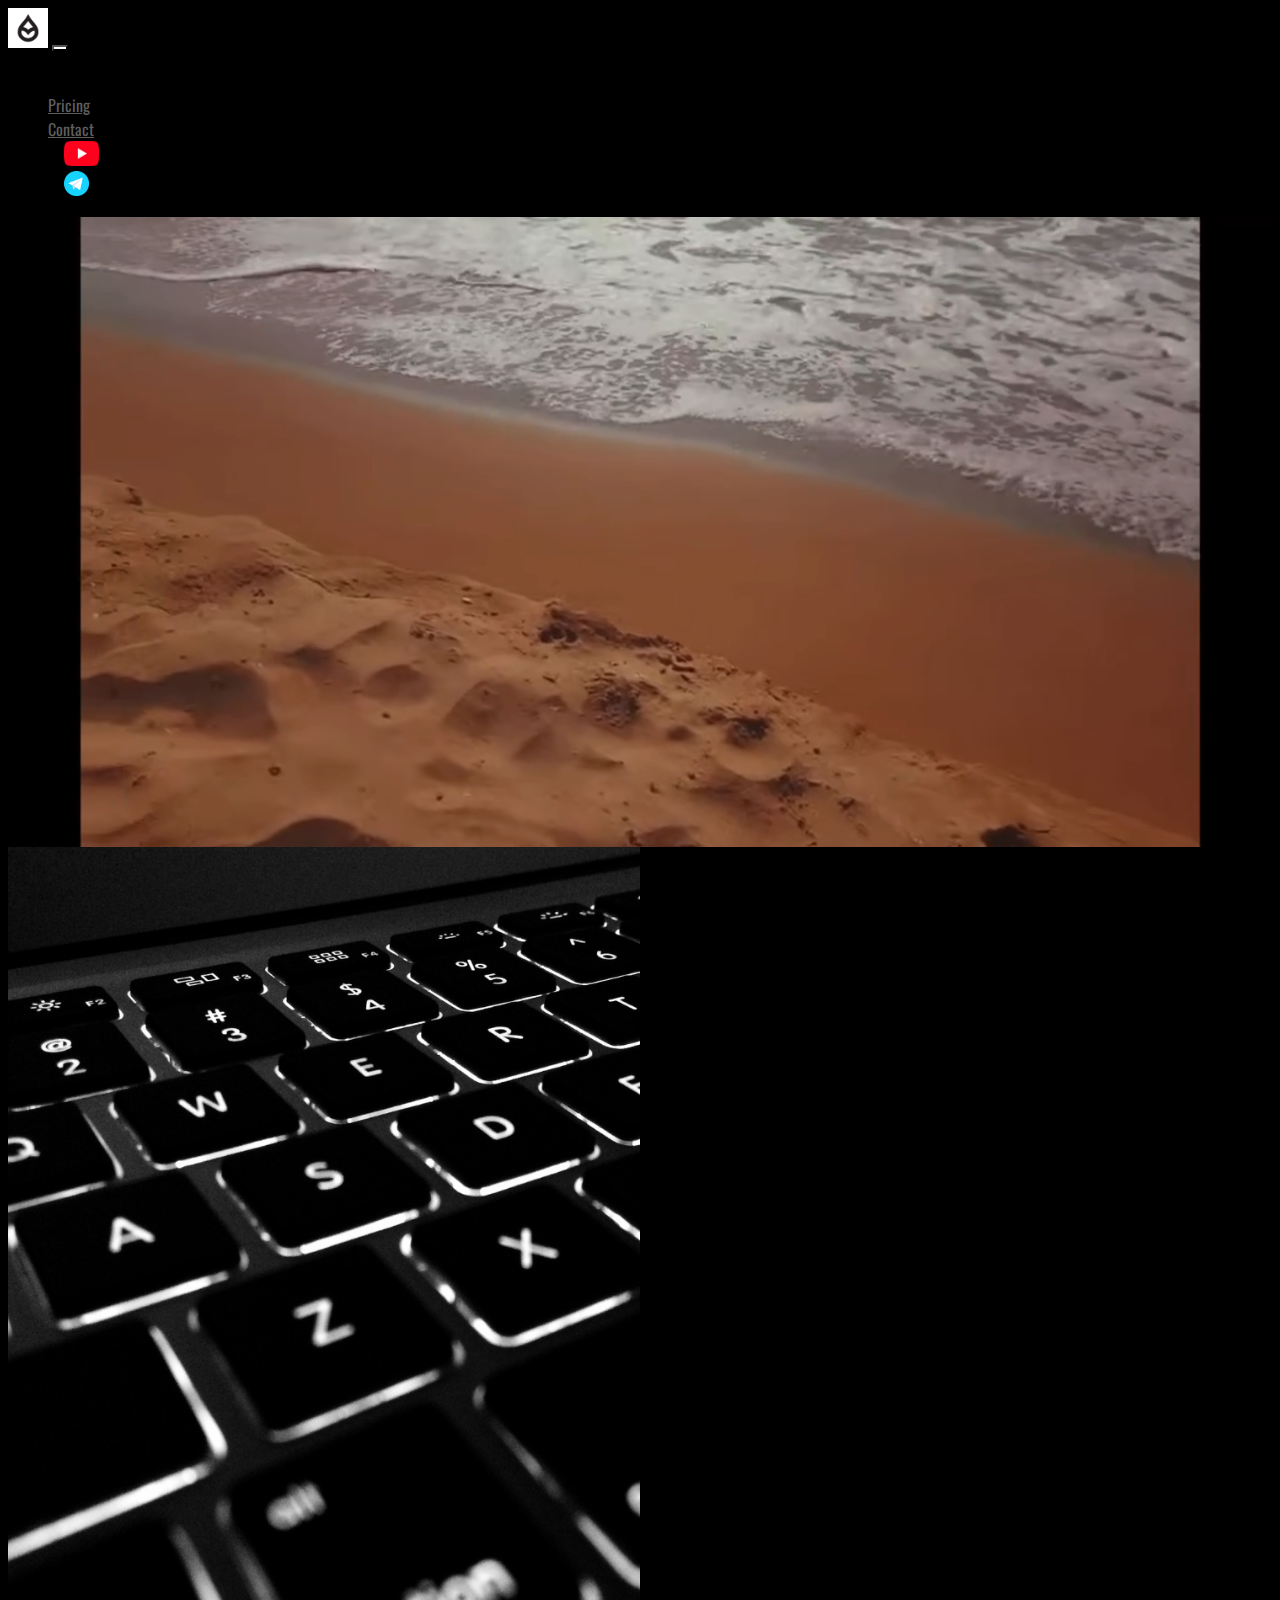
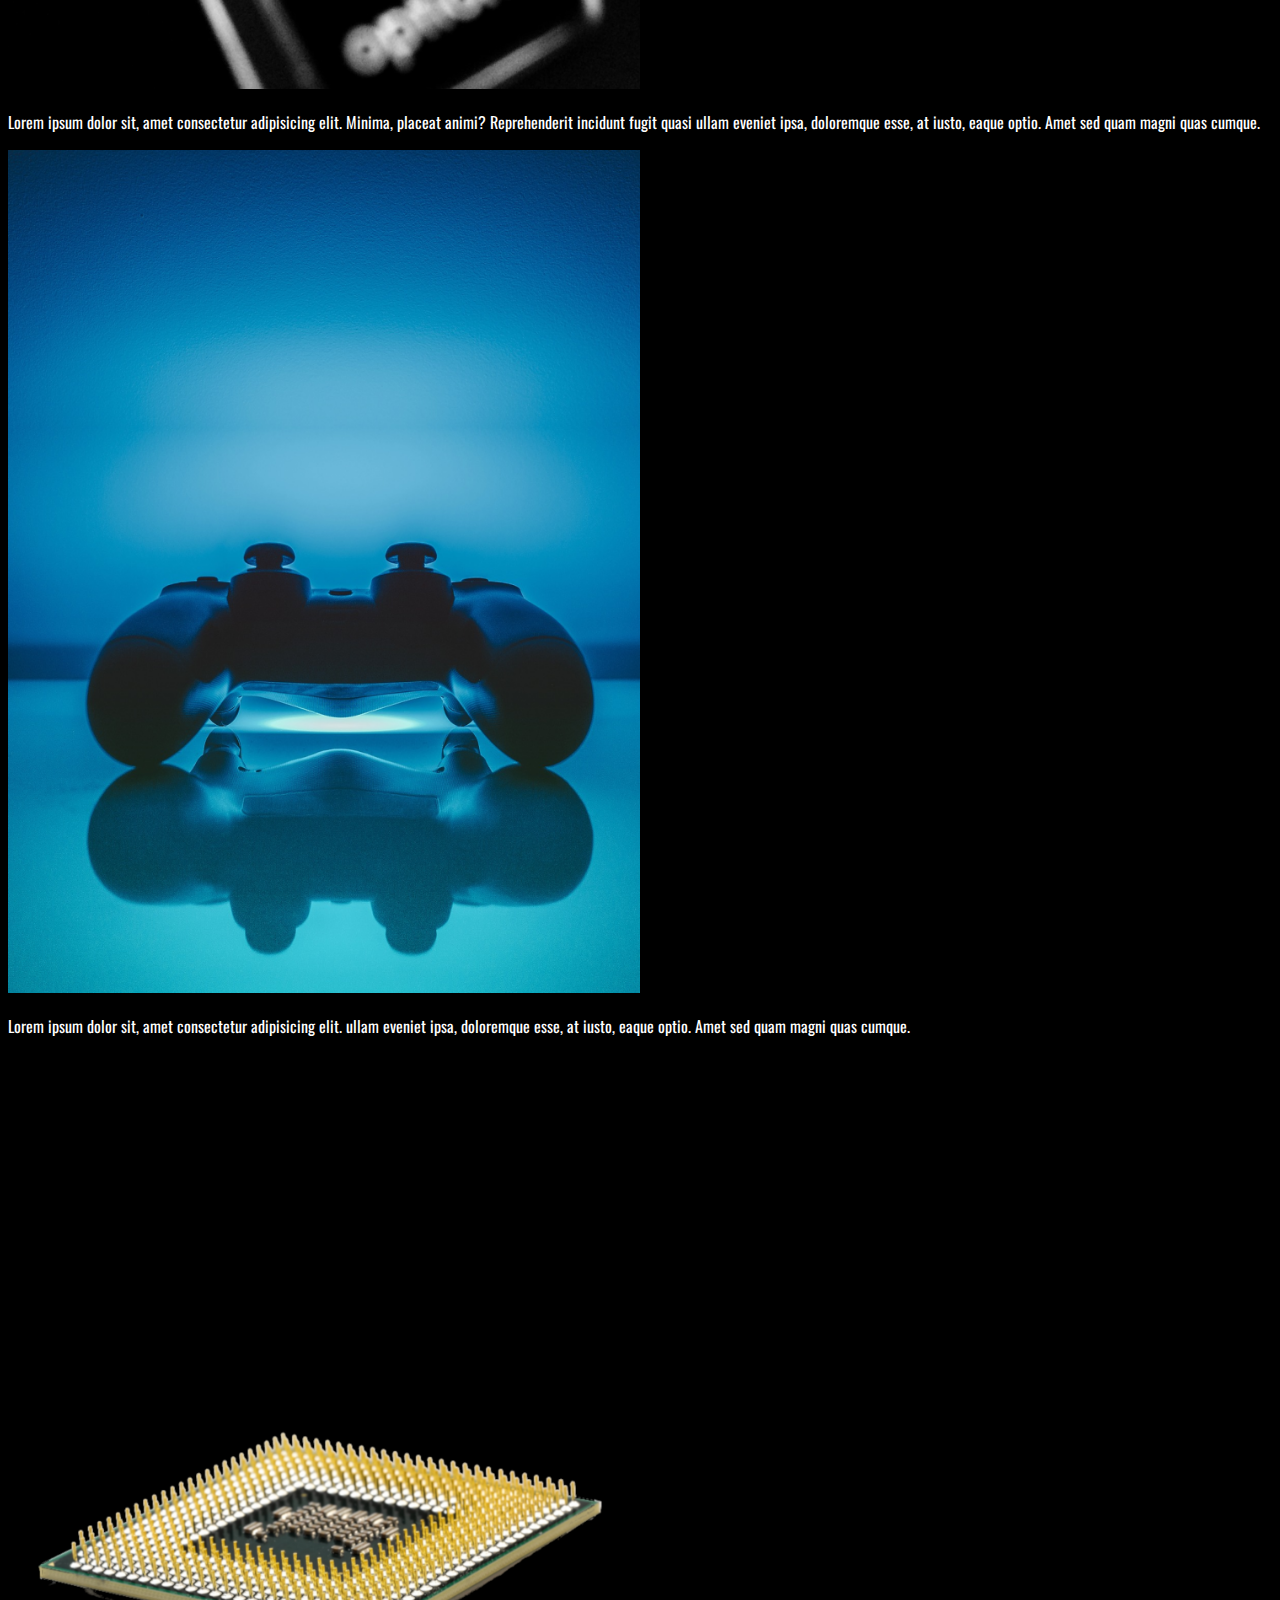
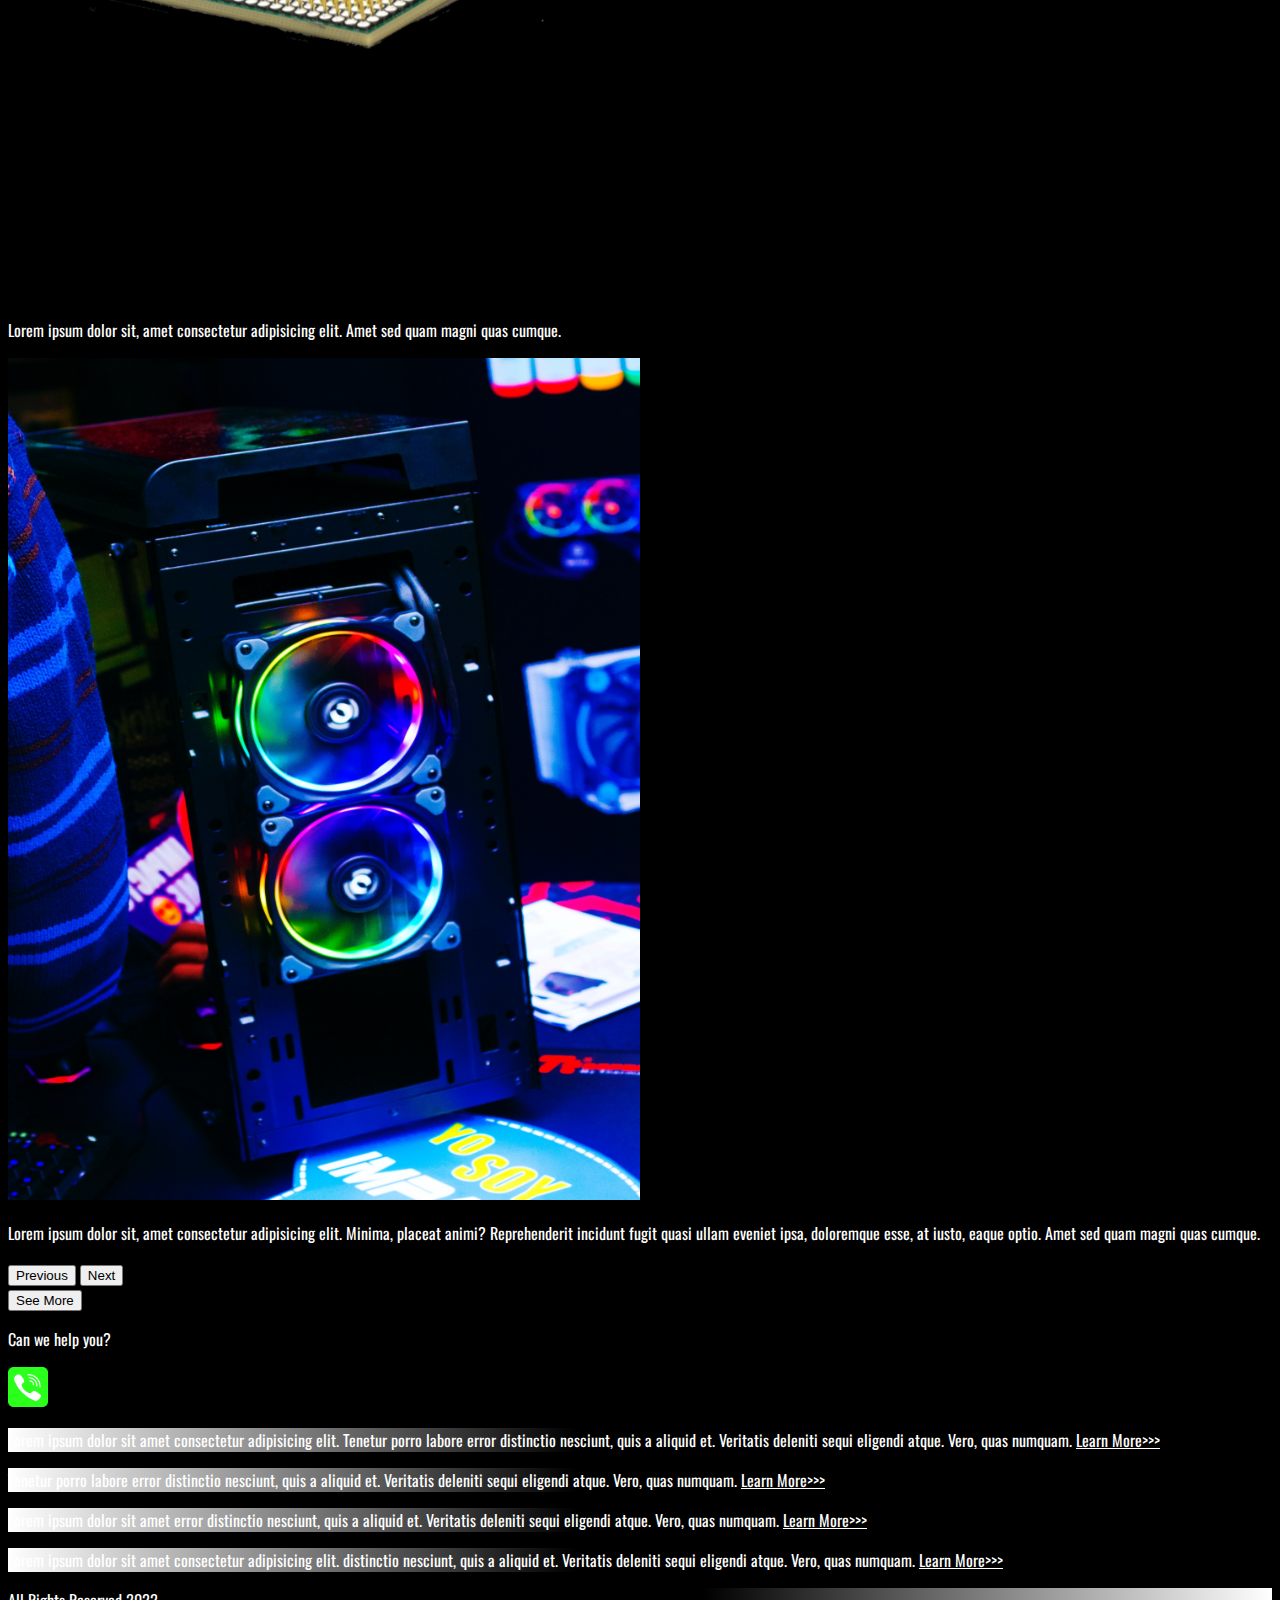
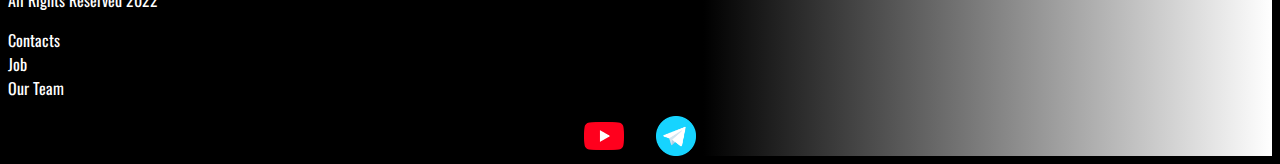
<file: index.html>
<!DOCTYPE html>
<html lang="en">

<head>
  <meta charset="UTF-8">
  <meta http-equiv="X-UA-Compatible" content="IE=edge">
  <meta name="viewport" content="width=device-width, initial-scale=1.0">
  <link href="https://cdn.jsdelivr.net/npm/bootstrap@5.2.2/dist/css/bootstrap.min.css" rel="stylesheet"
    integrity="sha384-Zenh87qX5JnK2Jl0vWa8Ck2rdkQ2Bzep5IDxbcnCeuOxjzrPF/et3URy9Bv1WTRi" crossorigin="anonymous">
  <link rel="stylesheet" href="source/styles/my_css.css">
  <link rel="stylesheet" href="source/styles/bg-video.css">

  <link rel="apple-touch-icon" sizes="180x180" href="source/files/favicon_io//apple-touch-icon.png">
  <link rel="icon" type="image/png" sizes="32x32" href="source/files/favicon_io//favicon-32x32.png">
  <link rel="icon" type="image/png" sizes="16x16" href="source/files/favicon_io//favicon-16x16.png">
  <link rel="manifest" href="/site.webmanifest">
  

  <title>Raw</title>
</head>

<body>
  <header>
    <nav class="navbar navbar-expand-lg bg-light">
      <div class="container-fluid">
        <a class="navbar-brand" href="index.html"><img src="source/files/tushy_logo.webp" alt="..."></a>
        <button class="navbar-toggler" type="button" data-bs-toggle="collapse" data-bs-target="#navbarNav"
          aria-controls="navbarNav" aria-expanded="false" aria-label="Toggle navigation">
          <span class="navbar-toggler-icon"></span>
        </button>
        <div class="collapse navbar-collapse" id="navbarNav">
          <ul class="navbar-nav">
            <li class="nav-item">
              <a class="nav-link active" aria-current="page" href="index.html">Home</a>
            </li>
            <li class="nav-item">
              <a class="nav-link" href="pricing.html">Pricing</a>
            </li>
            <li class="nav-item">
              <a class="nav-link" href="pricing.html">Contact</a>
            </li>
            <li class="nav-item">
              <a class="nav-link" href="pricing.html">
                <img style="width: 35px; margin-inline: 1em;" src="source/files/yt.png" alt="">
              </a>
            </li>
            <li class="nav-item">
              <a class="nav-link" href="pricing.html">
                <img style="width: 25px; margin-inline: 1em;" src="source/files/tg.png" alt="">
              </a>
            </li>
          </ul>
        </div>
      </div>
    </nav>
  </header>


  <section>
    <div class="bgvideo">
      <video src="source/files/IMG_8982.MOV" type="video/mp4" autoplay muted loop></video>
      <div class="effect"></div>
    </div>


    <div class="container-fluid mt-4">
      <div class="row">
        <div class="col-lg-1">
        </div>

        <div class="col-lg-8 col-md-12">
          <div class="row">

            <div id="carouselExampleFade" class="carousel slide carousel-fade" data-bs-ride="carousel">
              <div class="carousel-inner">
                <div class="carousel-item active">
                  <div class="d-block w-100">
                    <div class="row">
                      <div class="col-lg-6 col-md-6 footer-text text-center">
                        <img src="source/images/acc.png" style="width: 50%"  alt="">
                      </div>
                      <div class="col-lg-6 col-md-6 slide-text">
                        <p>Lorem ipsum dolor sit, amet consectetur adipisicing elit. Minima, placeat animi?
                          Reprehenderit incidunt fugit quasi ullam eveniet ipsa, doloremque esse, at iusto, eaque optio.
                          Amet sed quam magni quas cumque.</p>
                      </div>
                    </div>
                  </div>
                </div>
                <div class="carousel-item">
                  <div class="d-block w-100">
                    <div class="row">
                      <div class="col-lg-6 col-md-6  footer-text text-center">
                        <img src="source/images/controller.png"  style="width: 50%" alt="">
                      </div>
                      <div class="col-lg-6 col-md-6 slide-text">
                        <p>Lorem ipsum dolor sit, amet consectetur adipisicing elit. ullam eveniet ipsa, doloremque
                          esse, at iusto, eaque optio. Amet sed quam magni quas cumque.</p>
                      </div>
                    </div>
                  </div>
                </div>
                <div class="carousel-item">
                  <div class="d-block w-100">
                    <div class="row">
                      <div class="col-lg-6 col-md-6  footer-text text-center">
                        <img src="source/images/cpu.png"style="width: 50%" alt="">
                      </div>
                      <div class="col-lg-6 col-md-6 slide-text">
                        <p>Lorem ipsum dolor sit, amet consectetur adipisicing elit. Amet sed quam magni quas cumque.
                        </p>
                      </div>
                    </div>
                  </div>
                </div>
                <div class="carousel-item">
                  <div class="d-block w-100">
                    <div class="row">
                      <div class="col-lg-6 col-md-6  footer-text text-center">
                        <img src="source/images/gaming pc.png"style="width: 50%" alt="">
                      </div>
                      <div class="col-lg-6 col-md-6 slide-text">
                        <p>Lorem ipsum dolor sit, amet consectetur adipisicing elit. Minima, placeat animi?
                          Reprehenderit incidunt fugit quasi ullam eveniet ipsa, doloremque esse, at iusto, eaque optio.
                          Amet sed quam magni quas cumque.</p>
                      </div>
                    </div>
                  </div>
                </div>
              </div>
              <button class="carousel-control-prev" type="button" data-bs-target="#carouselExampleFade"
                data-bs-slide="prev">
                <span class="carousel-control-prev-icon" aria-hidden="true"></span>
                <span class="visually-hidden">Previous</span>
              </button>
              <button class="carousel-control-next" type="button" data-bs-target="#carouselExampleFade"
                data-bs-slide="next">
                <span class="carousel-control-next-icon" aria-hidden="true"></span>
                <span class="visually-hidden">Next</span>
              </button>
            </div>
            

            <div class="col-lg-12 col-md-12 text-center mt-4">
              <button type="button" class="btn btn-outline-light btn-lg my-4">See More</button>            
            </div>             
            <div class="col-lg-12 col-md-12 text-center mt-4">
              <p>Can we help you?</p>
            </div> 
            <div class="col-lg-12 col-md-12 text-center mt-4">
              <img class="call-anim" style="width: 40px;" src="source/files/phone.png" alt="">
            </div> 
          </div>
        </div>

        <div class="col-lg-3 col-md-12">
          <div class="row px-2">
            <div class="col-lg-12 sidebar my-4">
              <p>Lorem ipsum dolor sit amet consectetur adipisicing elit. Tenetur porro labore error distinctio
                nesciunt,
                quis
                a aliquid et. Veritatis deleniti sequi eligendi atque. Vero, quas numquam. <a href="#">Learn More>>></a>
              </p>
            </div>
            <div class="col-lg-12 sidebar my-4">
              <p>Tenetur porro labore error distinctio nesciunt, quis a aliquid et. Veritatis deleniti sequi eligendi
                atque.
                Vero, quas numquam. <a href="#">Learn More>>></a></p>
            </div>
            <div class="col-lg-12 sidebar my-4">
              <p>Lorem ipsum dolor sit amet error distinctio nesciunt, quis a aliquid et. Veritatis deleniti sequi
                eligendi
                atque. Vero, quas numquam. <a href="#">Learn More>>></a></p>
            </div>
            <div class="col-lg-12 sidebar my-4">
              <p>Lorem ipsum dolor sit amet consectetur adipisicing elit. distinctio nesciunt, quis a aliquid et.
                Veritatis
                deleniti sequi eligendi atque. Vero, quas numquam. <a href="#">Learn More>>></a></p>
            </div>
          </div>
        </div>

      </div>


    </div>
  </section>




  <footer class="mt-4">
    <div class="container-fluid">
      <div class="row">
        <div class="col-lg-4 col-md-12 footer-text text-center">
          <p>All Rights Reserved 2022</p>
        </div>
        <div class="col-lg-4 col-md-12 footer-text text-center">
          <p>Contacts<br>Job<br>Our Team</p>
        </div>
        <div class="col-lg-4 col-md-12 media-links">
          <img style="width: 40px; margin-inline: 1em;" src="source/files/yt.png" alt="">
          <img style="width: 40px; margin-inline: 1em;" src="source/files/tg.png" alt="">
        </div>
      </div>
    </div>
  </footer>

  <script src="https://cdn.jsdelivr.net/npm/bootstrap@5.2.2/dist/js/bootstrap.bundle.min.js"
    integrity="sha384-OERcA2EqjJCMA+/3y+gxIOqMEjwtxJY7qPCqsdltbNJuaOe923+mo//f6V8Qbsw3"
    crossorigin="anonymous"></script>
</body>

</html>
</file>
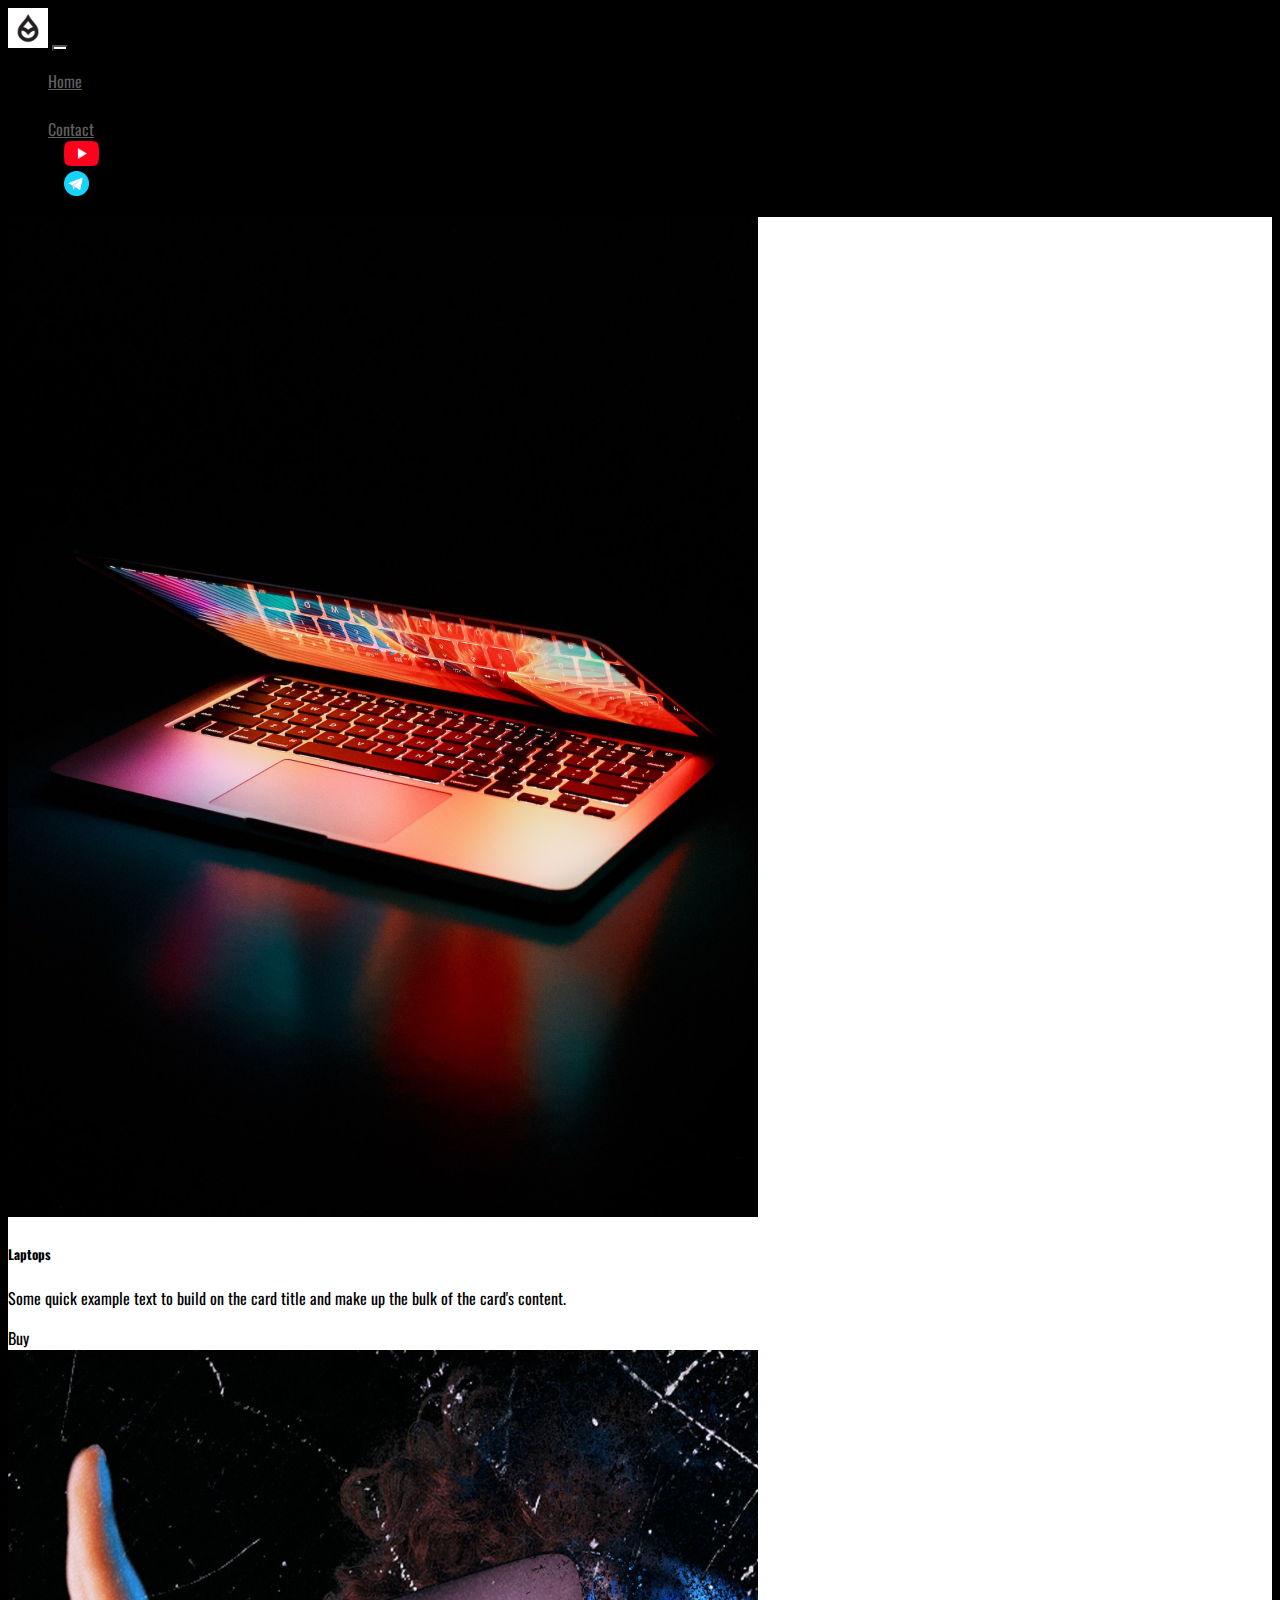
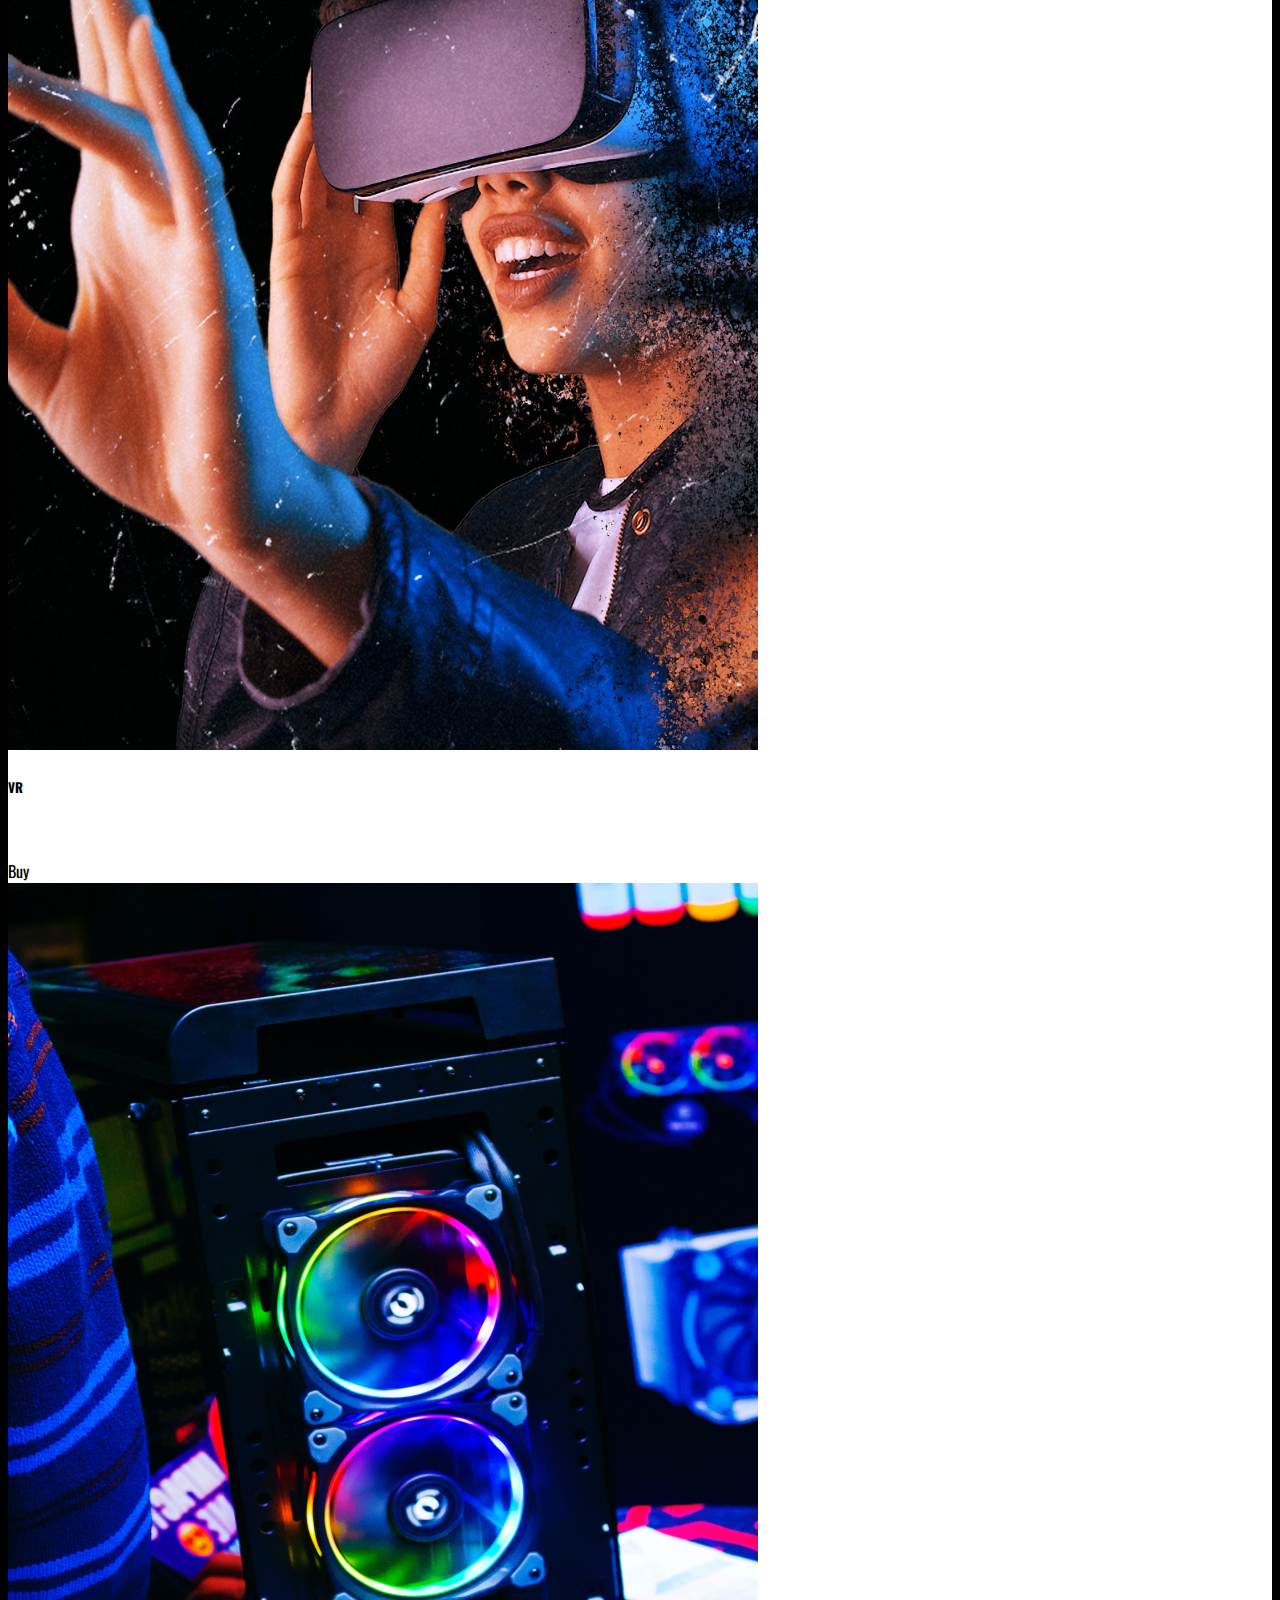
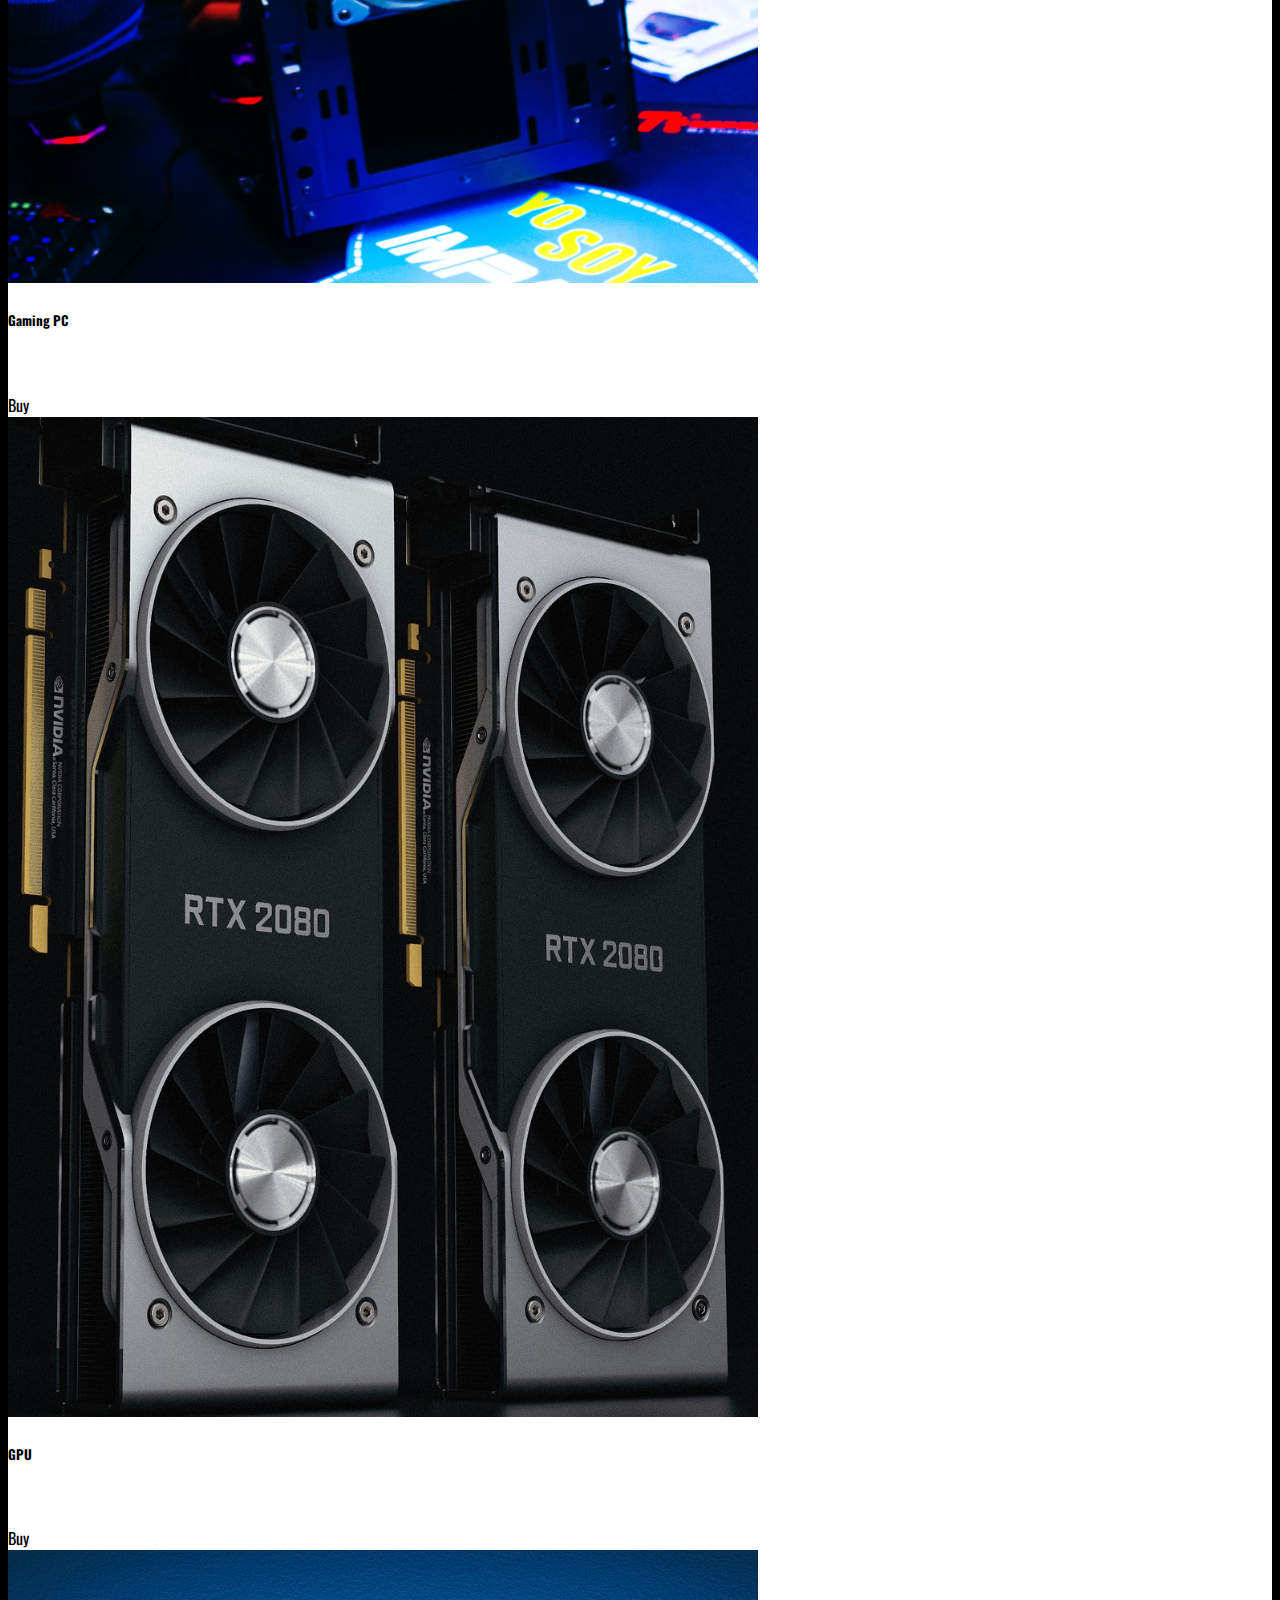
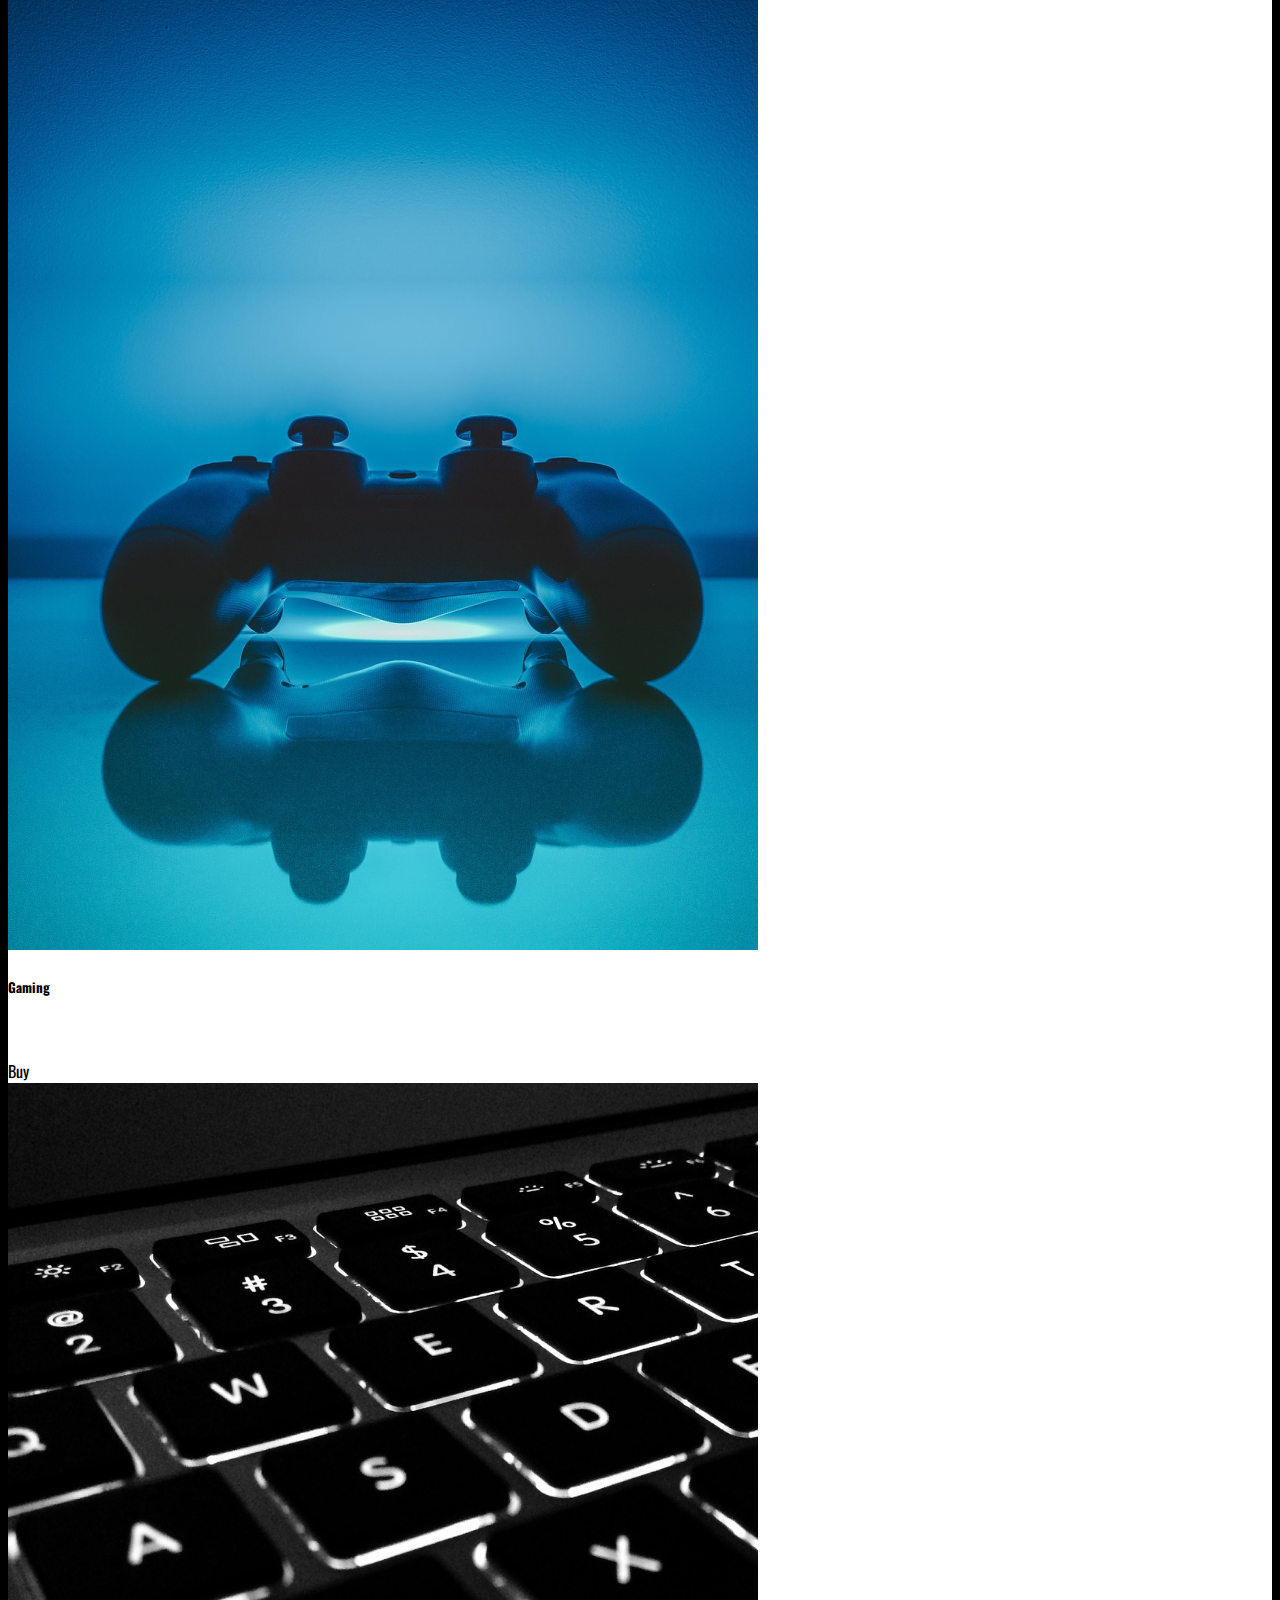
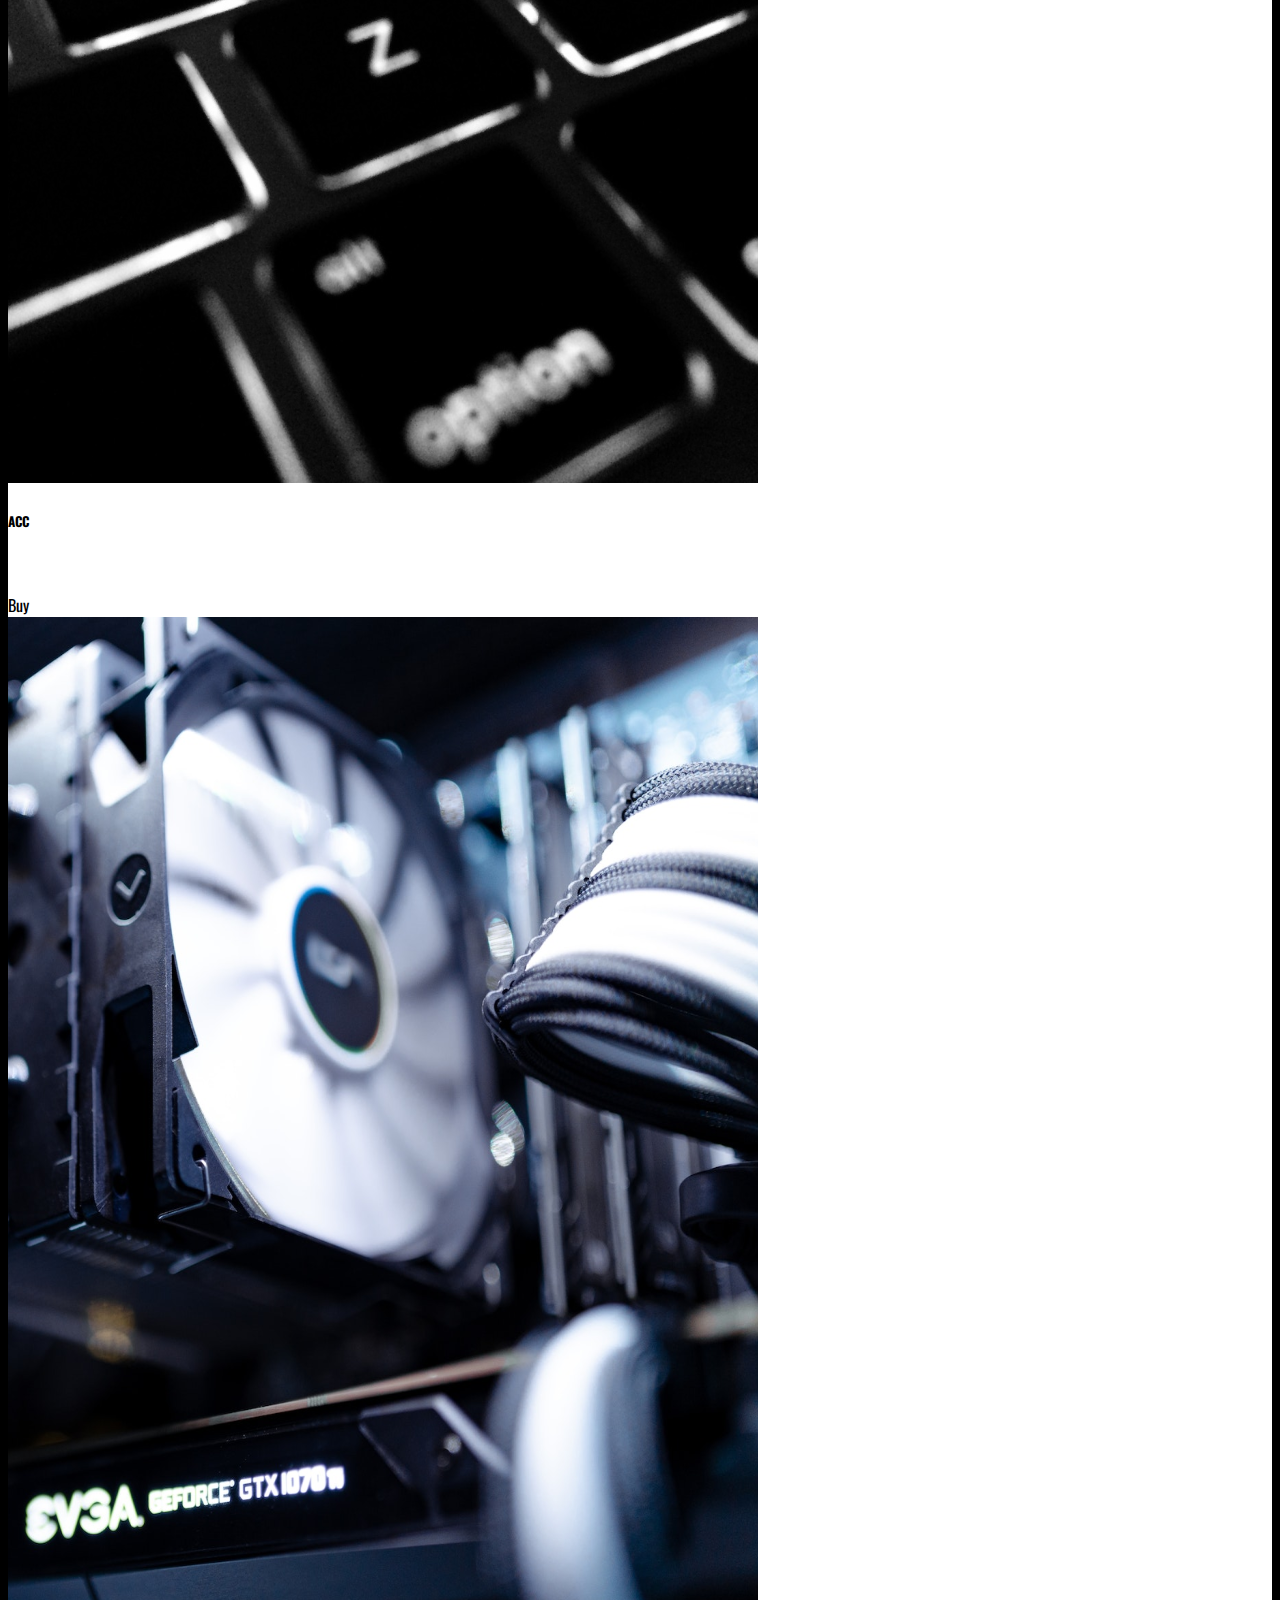
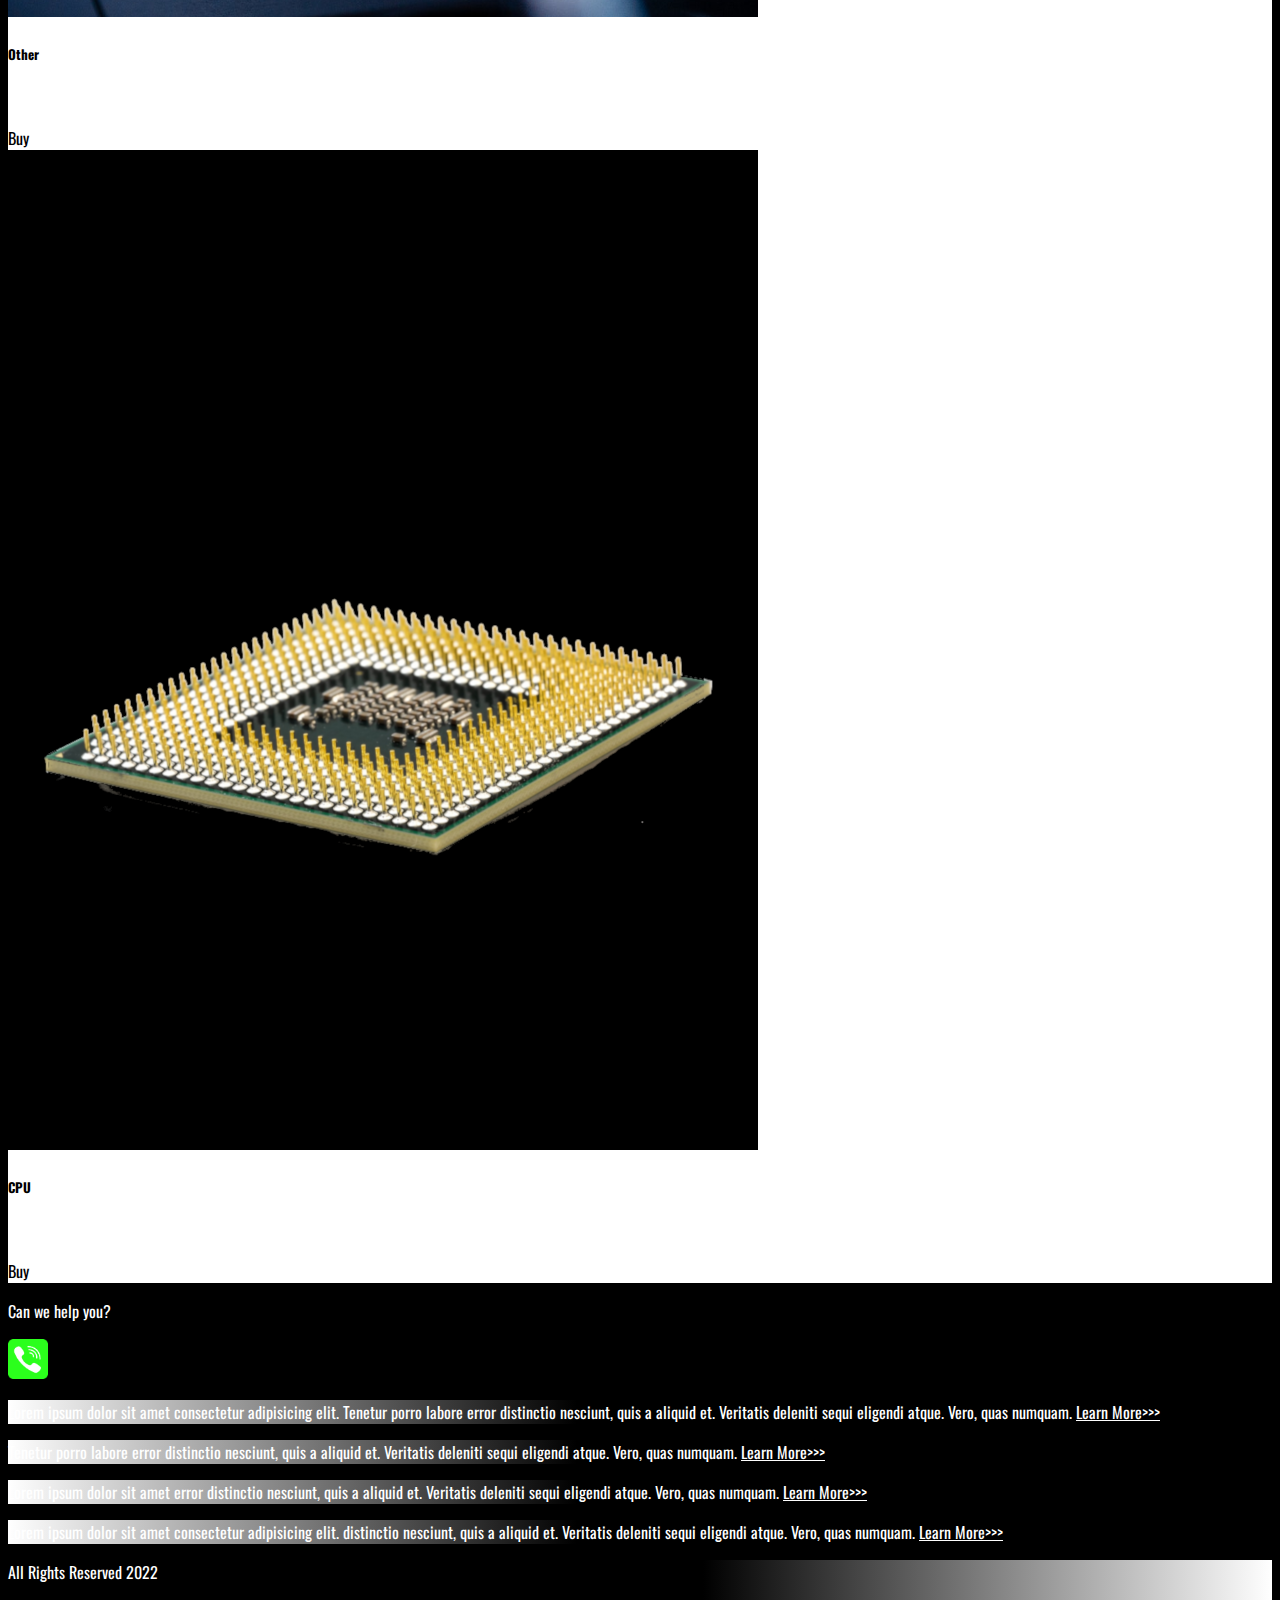
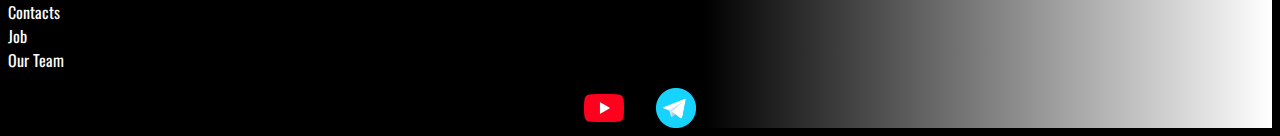
<file: pricing.html>
<!DOCTYPE html>
<html lang="en">

<head>
  <meta charset="UTF-8">
  <meta http-equiv="X-UA-Compatible" content="IE=edge">
  <meta name="viewport" content="width=device-width, initial-scale=1.0">
  <link href="https://cdn.jsdelivr.net/npm/bootstrap@5.2.2/dist/css/bootstrap.min.css" rel="stylesheet"
    integrity="sha384-Zenh87qX5JnK2Jl0vWa8Ck2rdkQ2Bzep5IDxbcnCeuOxjzrPF/et3URy9Bv1WTRi" crossorigin="anonymous">
  <link rel="stylesheet" href="source/styles/my_css.css">

  <title>Raw</title>
</head>

<body>
  <header>
    <nav class="navbar navbar-expand-lg bg-light">
      <div class="container-fluid">
        <a class="navbar-brand" href="index.html"><img src="source/files/tushy_logo.webp" alt="..."></a>
        <button class="navbar-toggler" type="button" data-bs-toggle="collapse" data-bs-target="#navbarNav"
          aria-controls="navbarNav" aria-expanded="false" aria-label="Toggle navigation">
          <span class="navbar-toggler-icon"></span>
        </button>
        <div class="collapse navbar-collapse" id="navbarNav">
          <ul class="navbar-nav">
            <li class="nav-item">
              <a class="nav-link" aria-current="page" href="index.html">Home</a>
            </li>
            <li class="nav-item">
              <a class="nav-link active" href="pricing.html">Pricing</a>
            </li>
            <li class="nav-item">
              <a class="nav-link" href="pricing.html">Contact</a>
            </li>
            <li class="nav-item">
              <a class="nav-link" href="pricing.html">
                <img style="width: 35px; margin-inline: 1em;" src="source/files/yt.png" alt="">
              </a>
            </li>
            <li class="nav-item">
              <a class="nav-link" href="pricing.html">
                <img style="width: 25px; margin-inline: 1em;" src="source/files/tg.png" alt="">
              </a>
            </li>
          </ul>
        </div>
      </div>
    </nav>
  </header>

  <section>
    <div class="container-fluid mt-4">
      <div class="row">
        <div class="col-lg-1">
        </div>

        <div class="col-lg-8 col-md-12">
          <div class="row">
            <div class="col-lg-4 col-md-6 mt-4">
              <div class="card">
                <a href="#"><img src="source/images/laptop.png" class="card-img-top" alt="..."></a>
                <div class="card-body">
                  <h5 class="card-title"><a href="#">Laptops</a></h5>
                  <p class="card-text"><a href="#">
                      Some quick example text to build on the card title and make up the bulk of the
                      card's
                      content.
                    </a></p>
                  <a href="#" class="btn btn-outline-dark">Buy</a>
                </div>
              </div>
            </div>
            <div class="col-lg-4 col-md-6 mt-4">
              <div class="card">
                <img src="source/images/vr.png" class="card-img-top" alt="...">
                <div class="card-body">
                  <h5 class="card-title">VR</h5>
                  <p class="card-text">Some quick example text to build on the card title and make up the bulk of the
                    card's
                    content.</p>
                  <a href="#" class="btn btn-outline-dark">Buy</a>
                </div>
              </div>
            </div>
            <div class="col-lg-4 col-md-6 mt-4">
              <div class="card">
                <img src="source/images/gaming pc.png" class="card-img-top" alt="...">
                <div class="card-body">
                  <h5 class="card-title">Gaming PC</h5>
                  <p class="card-text">Some quick example text to build on the card title and make up the bulk of the
                    card's
                    content.</p>
                  <a href="#" class="btn btn-outline-dark">Buy</a>
                </div>
              </div>
            </div>
            <div class="col-lg-4 col-md-6 mt-4">
              <div class="card">
                <img src="source/images/gpu.png" class="card-img-top" alt="...">
                <div class="card-body">
                  <h5 class="card-title">GPU</h5>
                  <p class="card-text">Some quick example text to build on the card title and make up the bulk of the
                    card's
                    content.</p>
                  <a href="#" class="btn btn-outline-dark">Buy</a>
                </div>
              </div>
            </div>
            <div class="col-lg-4 col-md-6 mt-4">
              <div class="card">
                <img src="source/images/controller.png" class="card-img-top" alt="...">
                <div class="card-body">
                  <h5 class="card-title">Gaming</h5>
                  <p class="card-text">Some quick example text to build on the card title and make up the bulk of the
                    card's
                    content.</p>
                  <a href="#" class="btn btn-outline-dark">Buy</a>
                </div>
              </div>
            </div>
            <div class="col-lg-4 col-md-6 mt-4">
              <div class="card">
                <img src="source/images/acc.png" class="card-img-top" alt="...">
                <div class="card-body">
                  <h5 class="card-title">ACC</h5>
                  <p class="card-text">Some quick example text to build on the card title and make up the bulk of the
                    card's
                    content.</p>
                  <a href="#" class="btn btn-outline-dark">Buy</a>
                </div>
              </div>
            </div>
            <div class="col-lg-4 col-md-6 mt-4">
              <div class="card">
                <img src="source/images/other.png" class="card-img-top" alt="...">
                <div class="card-body">
                  <h5 class="card-title">Other</h5>
                  <p class="card-text">Some quick example text to build on the card title and make up the bulk of the
                    card's
                    content.</p>
                  <a href="#" class="btn btn-outline-dark">Buy</a>
                </div>
              </div>
            </div>
            <div class="col-lg-4 col-md-6 mt-4">
              <div class="card">
                <img src="source/images/cpu.png" class="card-img-top" alt="...">
                <div class="card-body">
                  <h5 class="card-title">CPU</h5>
                  <p class="card-text">Some quick example text to build on the card title and make up the bulk of the
                    card's
                    content.</p>
                  <a href="#" class="btn btn-outline-dark">Buy</a>
                </div>
              </div>
            </div>
          
          </div>
                 
          <div class="col-lg-12 col-md-12 text-center mt-4">
            <p>Can we help you?</p>
          </div> 
          <div class="col-lg-12 col-md-12 text-center mt-4">
            <img class="call-anim" style="width: 40px;" src="source/files/phone.png" alt="">
          </div>         
        </div>

        <div class="col-lg-3 col-md-12">
          <div class="row px-2">
            <div class="col-lg-12 sidebar my-4">
              <p>Lorem ipsum dolor sit amet consectetur adipisicing elit. Tenetur porro labore error distinctio nesciunt,
                quis
                a aliquid et. Veritatis deleniti sequi eligendi atque. Vero, quas numquam. <a href="#" class="btn btn-outline-light">Learn More>>></a></p>
            </div>
            <div class="col-lg-12 sidebar my-4">
              <p>Tenetur porro labore error distinctio nesciunt, quis a aliquid et. Veritatis deleniti sequi eligendi atque.
                Vero, quas numquam. <a href="#" class="btn btn-outline-light">Learn More>>></a></p>
            </div>
            <div class="col-lg-12 sidebar my-4">
              <p>Lorem ipsum dolor sit amet error distinctio nesciunt, quis a aliquid et. Veritatis deleniti sequi eligendi
                atque. Vero, quas numquam. <a href="#" class="btn btn-outline-light">Learn More>>></a></p>
            </div>
            <div class="col-lg-12 sidebar my-4">
              <p>Lorem ipsum dolor sit amet consectetur adipisicing elit. distinctio nesciunt, quis a aliquid et. Veritatis
                deleniti sequi eligendi atque. Vero, quas numquam. <a href="#" class="btn btn-outline-light">Learn More>>></a></p>
            </div>
          </div>
        </div>

      </div>


    </div>
  </section>
 
  
  <footer class="mt-4">
    <div class="container-fluid">
      <div class="row">
        <div class="col-lg-4 col-md-12 footer-text text-center">
          <p>All Rights Reserved 2022</p>      
        </div>
        <div class="col-lg-4 col-md-12 footer-text text-center">
          <p>Contacts<br>Job<br>Our Team</p>
        </div>
        <div class="col-lg-4 col-md-12 media-links">
          <img style="width: 40px; margin-inline: 1em;" src="source/files/yt.png" alt="">
          <img style="width: 40px; margin-inline: 1em;" src="source/files/tg.png" alt="">
        </div>
      </div>
    </div>
  </footer>

  <script src="https://cdn.jsdelivr.net/npm/bootstrap@5.2.2/dist/js/bootstrap.bundle.min.js"
    integrity="sha384-OERcA2EqjJCMA+/3y+gxIOqMEjwtxJY7qPCqsdltbNJuaOe923+mo//f6V8Qbsw3" crossorigin="anonymous">
    </script>
</body>

</html>
</file>
<file: source/styles/my_css.css>
@import url('https://fonts.googleapis.com/css?family=Oswald&display=swap');

body {
    font-family: Oswald, serif;
    background-color: #000000;
}

p {
    color: white;
}

.nav-link {
    color: rgb(94, 94, 94);
}

.navbar-nav .nav-link.active {
    color: rgb(0, 0, 0);

}

.navbar-brand img {
    width: 40px;
}

.navbar-toggler {
    background-color: rgb(255, 255, 255);
}

.sidebar {
    color: white;
    background: linear-gradient(270deg, #000 55%, #fff 100%);
}

.sidebar a {
    color: rgb(255, 255, 255);
}

.card {
    background-color: #ffffff;
    color: rgb(0, 0, 0);
}

.card a {
    text-decoration: none;
    color: rgb(0, 0, 0);
    
}

.slide-text,
.footer-text {
    color: white;
    margin: auto auto;

}

footer {
    background: linear-gradient(90deg, #000 55%, #fff 100%);
}

.media-links {
    display: flex;
    justify-content: center;
    align-items: center;
}

.call-anim {
    animation: myAnim 2s ease 0s infinite normal forwards;
}

@keyframes myAnim {
	0%,
	100% {
		transform: translateX(0%);
		transform-origin: 50% 50%;
	}

	15% {
		transform: translateX(-30px) rotate(-6deg);
	}

	30% {
		transform: translateX(15px) rotate(6deg);
	}

	45% {
		transform: translateX(-15px) rotate(-3.6deg);
	}

	60% {
		transform: translateX(9px) rotate(2.4deg);
	}

	75% {
		transform: translateX(-6px) rotate(-1.2deg);
	}
}
</file>
<file: source/styles/bg-video.css>
.bgvideo {
    height: 70vh;
    width: 100%;
    position: relative;
}

.bgvideo video {
    height: 70vh;
    width: 100%;
    position: absolute;
    top: 0;
    left: 0;
    object-fit: cover;
}

.effect {
    height: 70vh;
    width: 100%;
    position: absolute;
    top: 0;
    left: 0;
    object-fit: cover;
    background-color: rgba(0, 0, 0, 0.142);
}
</file>
